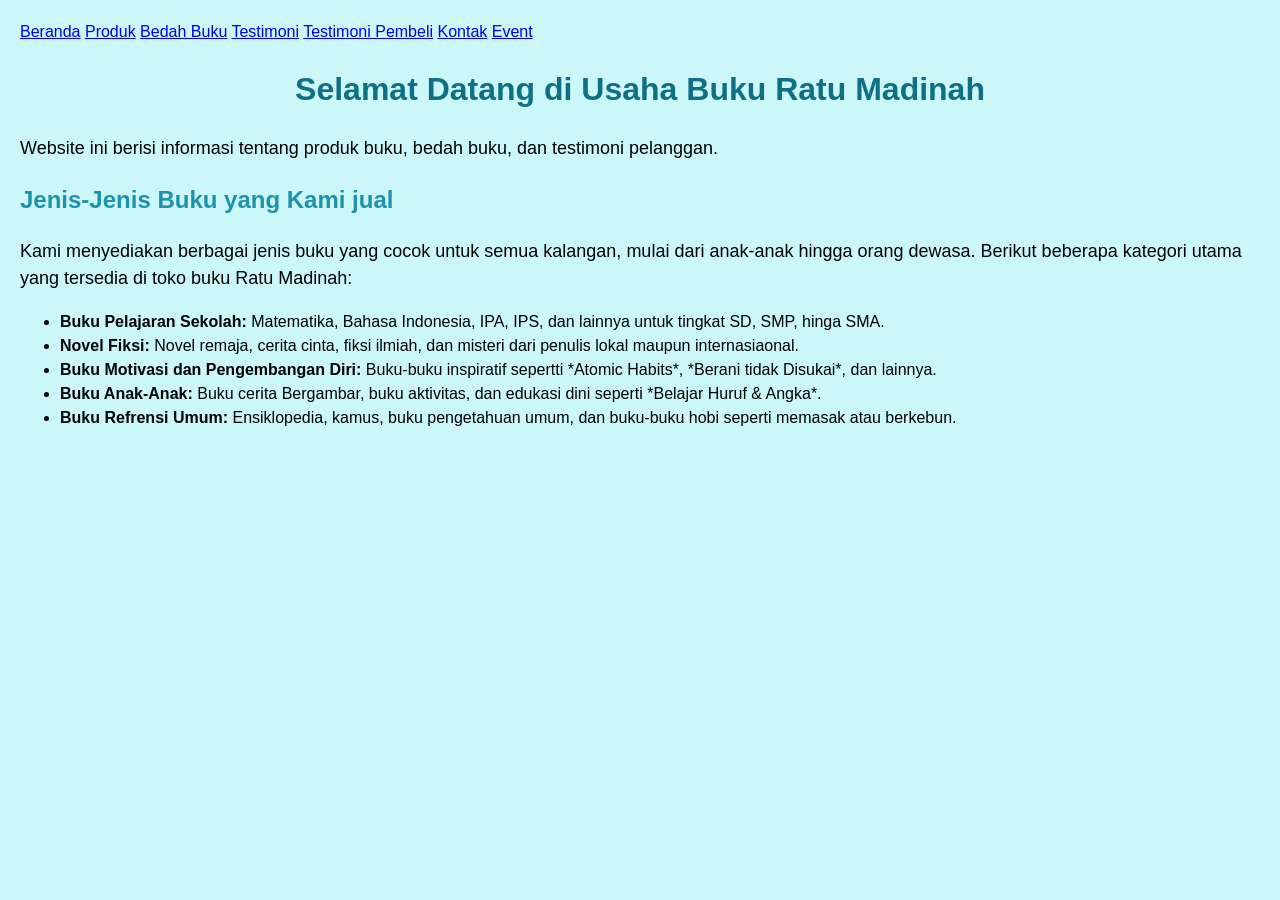
<file: index.html>
<!DOCTYPE html>
<html lang="id">
<head>
<meta charset="UTF-8">

<meta name="viewport" content="width=device-width, initial-
scale=1.0">

<title>Profil Usaha Buku</title>
<link rel="stylesheet" href="style.css" />
</head>
<body>
<nav> 
    <a href="index.html">Beranda</a>
    <a href="produk.html">Produk</a>
    <a href="bedah-buku.html">Bedah Buku</a>
    <a href="testimoni.html">Testimoni</a>
    <a href="tampil-testimoni.html">Testimoni Pembeli</a>
    <a href="kontak.html">Kontak</a>
    <a href="event.html">Event</a>
</nav>
<h1>Selamat Datang di Usaha Buku Ratu Madinah</h1>
<p>Website ini berisi informasi tentang produk buku, bedah
buku, dan testimoni pelanggan.</p>
<h2>Jenis-Jenis Buku yang Kami jual</h2>
<p>Kami menyediakan berbagai jenis buku yang cocok untuk semua kalangan, mulai dari anak-anak hingga orang dewasa. 
    Berikut beberapa kategori utama yang tersedia di toko buku Ratu Madinah:</p>
<ul>
<li><strong>Buku Pelajaran Sekolah: </strong>Matematika, Bahasa Indonesia, IPA, IPS, dan lainnya untuk tingkat SD, SMP, hinga SMA.</li>
<li><strong>Novel Fiksi: </strong>Novel remaja, cerita cinta, fiksi ilmiah, dan misteri dari penulis lokal maupun internasiaonal.</li>
<li><strong>Buku Motivasi dan Pengembangan Diri: </strong>Buku-buku inspiratif sepertti *Atomic Habits*, *Berani tidak Disukai*, dan lainnya.</li>
<li><strong>Buku Anak-Anak: </strong>Buku cerita Bergambar, buku aktivitas, dan edukasi dini seperti *Belajar Huruf & Angka*.</li>
<li><strong>Buku Refrensi Umum: </strong>Ensiklopedia, kamus, buku pengetahuan umum, dan buku-buku hobi seperti memasak atau berkebun.</li>
</ul>
</body>

</html>
</file>
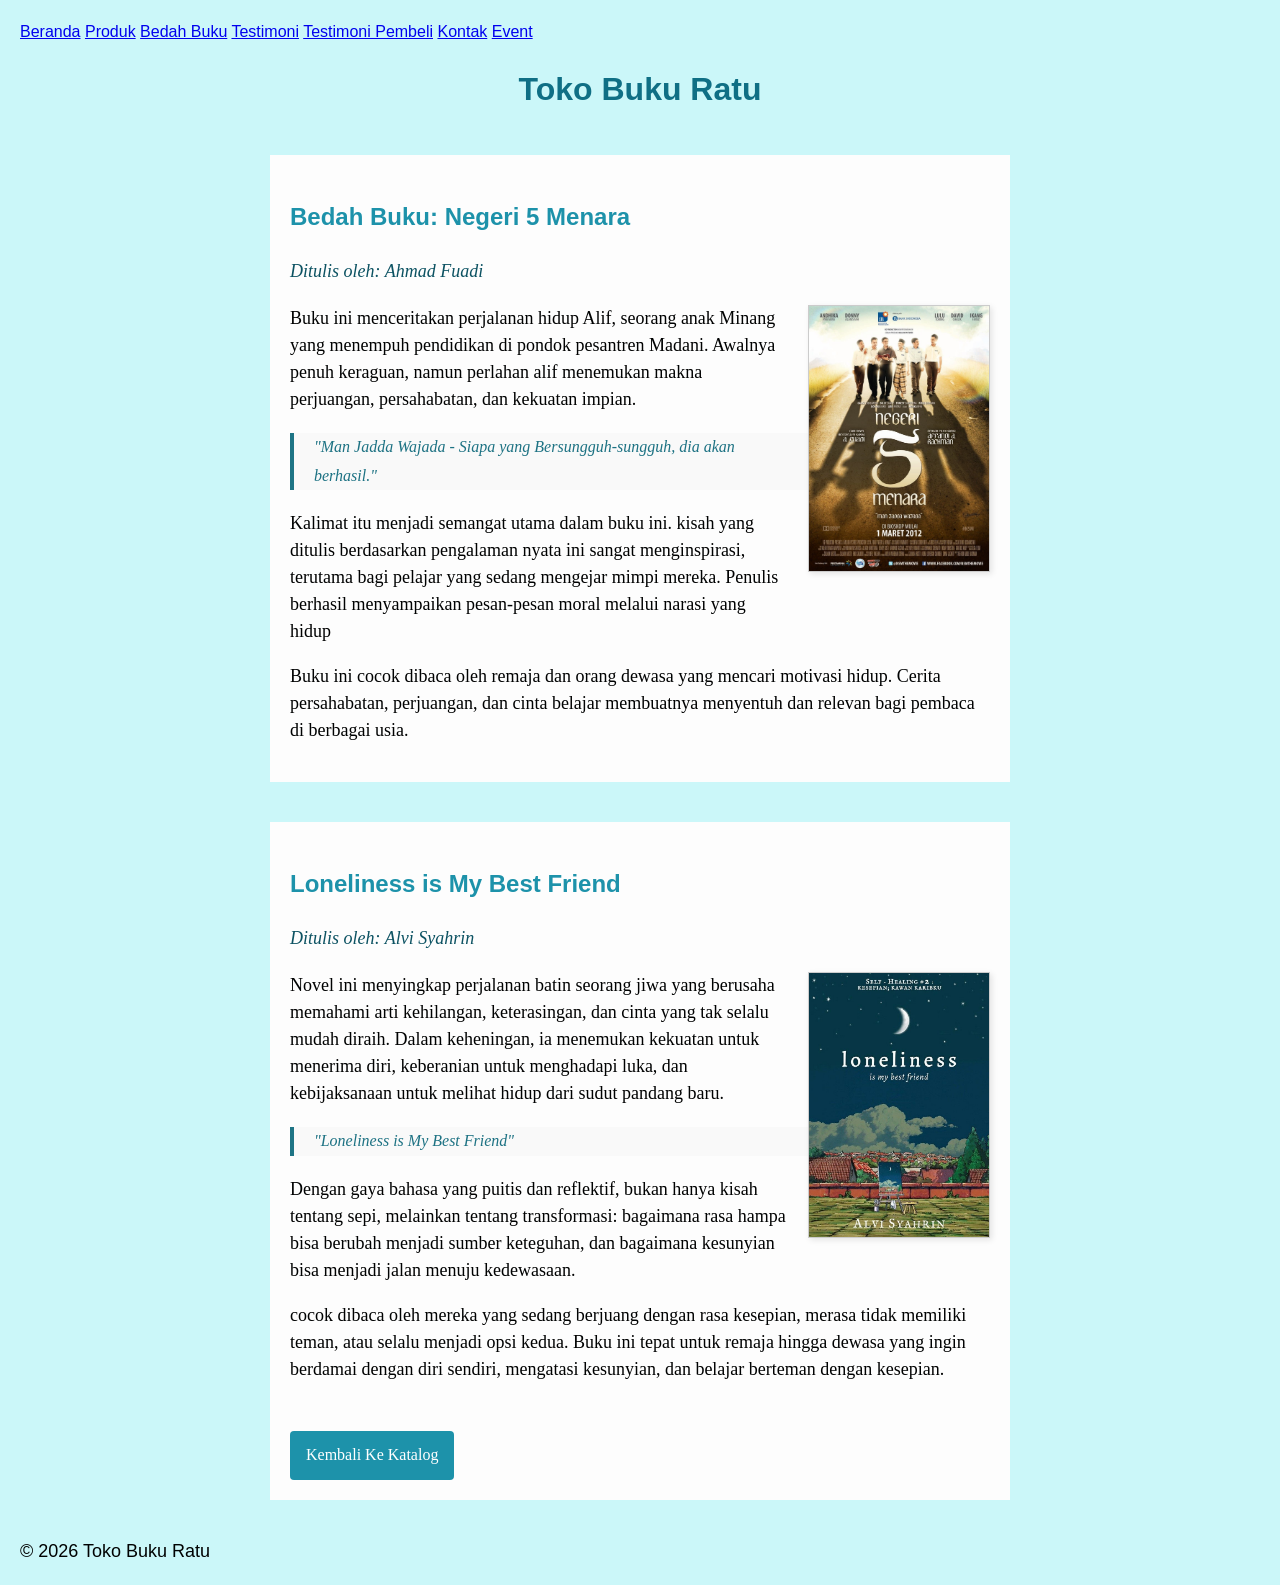
<file: bedah-buku.html>
<!DOCTYPE html>
<html lang="id">
<head>
<meta charset="UTF-8">
<meta name="viewport" content="width=device-width, initial-
scale=1.0">
<title>Profil Usaha Buku</title>
<link rel="stylesheet" href="style.css" />
</head>
<body>
<nav> 
    <a href="index.html">Beranda</a>
    <a href="produk.html">Produk</a>
    <a href="bedah-buku.html">Bedah Buku</a>
    <a href="testimoni.html">Testimoni</a>
    <a href="tampil-testimoni.html">Testimoni Pembeli</a>
    <a href="kontak.html">Kontak</a>
    <a href="event.html">Event</a>
</nav>
<h1>Toko Buku Ratu</h1>
<section class="daftar-produk">
<main class="artikel">
    <h2>Bedah Buku: Negeri 5 Menara</h2>
    <p class="penulis">Ditulis oleh: Ahmad Fuadi</p>
   
    <img src="55 men.jpg" alt="55 men" class="sampul">
    
    <p>
        Buku ini menceritakan perjalanan hidup Alif, seorang anak Minang yang menempuh pendidikan di pondok pesantren Madani.
        Awalnya penuh keraguan, namun perlahan alif menemukan makna perjuangan, persahabatan, dan kekuatan impian.
    </p>
    
    <blockquote>
        "Man Jadda Wajada - Siapa yang Bersungguh-sungguh, dia akan berhasil."
    </blockquote>
    
    <p> 
        Kalimat itu menjadi semangat utama dalam buku ini.
        kisah yang ditulis berdasarkan pengalaman nyata ini sangat menginspirasi, terutama bagi pelajar yang sedang mengejar mimpi mereka. Penulis berhasil menyampaikan pesan-pesan moral melalui narasi yang hidup
    </p>

    <p>
        Buku ini cocok dibaca oleh remaja dan orang dewasa yang mencari motivasi hidup. Cerita persahabatan, perjuangan, dan cinta belajar membuatnya menyentuh dan relevan bagi pembaca di berbagai usia.
    </p>
</main>
</section>
<selection class="daftar-produk"> 
<main class="artikel">
    <h2> Loneliness is My Best Friend</h2>
    <p class="penulis">Ditulis oleh: Alvi Syahrin</p>

    <img src="lonelise.jpg" alt="lonelise" class="sampul">

    <p>
        Novel ini menyingkap perjalanan batin seorang jiwa yang berusaha memahami arti kehilangan, keterasingan, dan cinta yang tak selalu mudah diraih. Dalam keheningan, ia menemukan kekuatan untuk menerima diri, keberanian untuk menghadapi luka, dan kebijaksanaan untuk melihat hidup dari sudut pandang baru.
    </p>

    <blockquote>"Loneliness is My Best Friend"</blockquote>

    <p>
        Dengan gaya bahasa yang puitis dan reflektif, bukan hanya kisah tentang sepi, melainkan tentang transformasi: bagaimana rasa hampa bisa berubah menjadi sumber keteguhan, dan bagaimana kesunyian bisa menjadi jalan menuju kedewasaan.
    </p>

    <p>
        cocok dibaca oleh mereka yang sedang berjuang dengan rasa kesepian, merasa tidak memiliki teman, atau selalu menjadi opsi kedua. Buku ini tepat untuk remaja hingga dewasa yang ingin berdamai dengan diri sendiri, mengatasi kesunyian, dan belajar berteman dengan kesepian. 
    </p>

    <a href="produk.html" class="btn-kembali"> Kembali Ke Katalog</a>
</main>
</selection>
<footer> 
    <p>&copy; 2026 Toko Buku Ratu</p>
</footer>

</body>

</html>
</file>
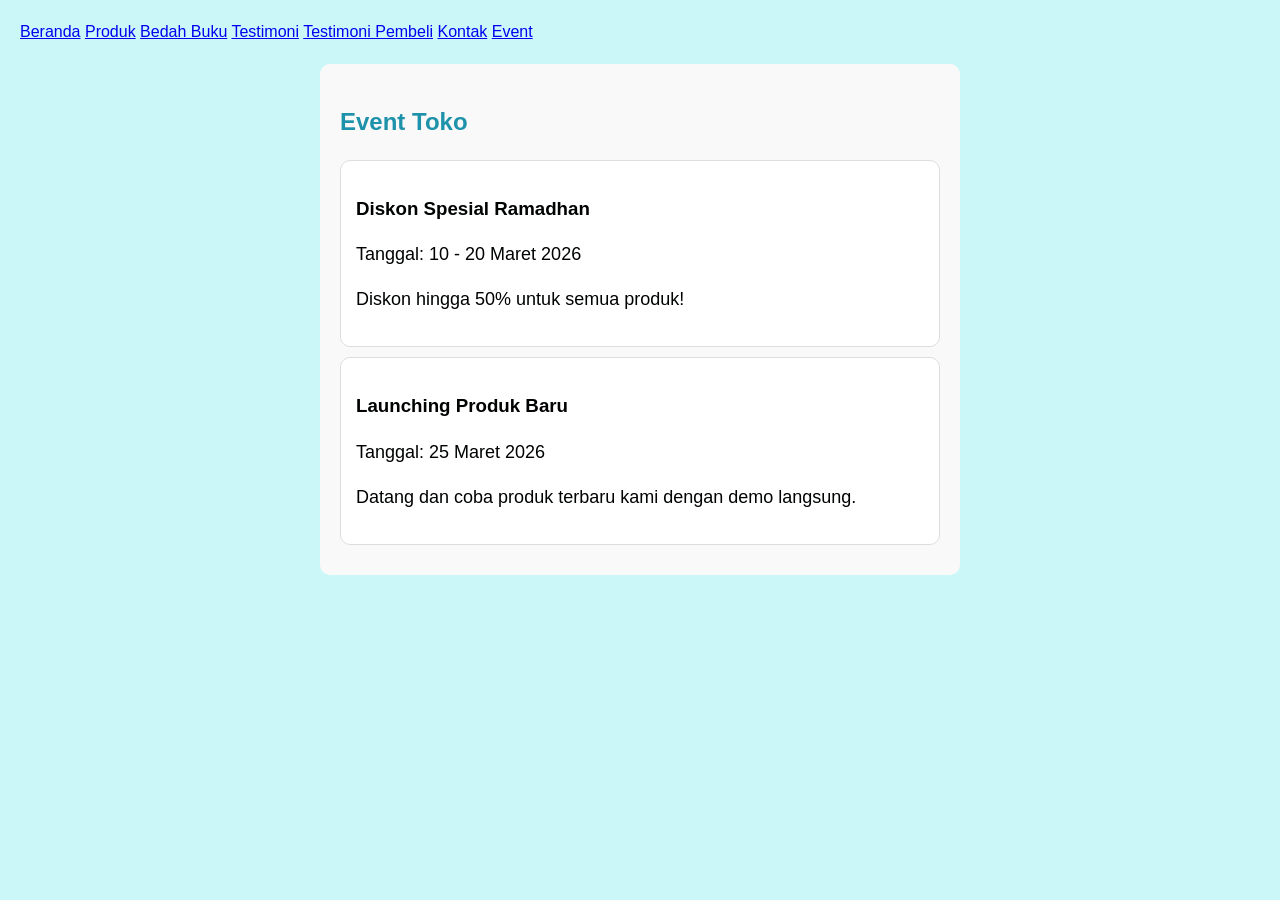
<file: event.html>
<!DOCTYPE html>
<html lang="id">
<head>
<meta charset="UTF-8">

<meta name="viewport" content="width=device-width, initial-
scale=1.0">

<title>Profil Usaha Buku</title>
<link rel="stylesheet" href="style.css" />
</head>
<body>
<nav> 
    <a href="index.html">Beranda</a>
    <a href="produk.html">Produk</a>
    <a href="bedah-buku.html">Bedah Buku</a>
    <a href="testimoni.html">Testimoni</a>
    <a href="tampil-testimoni.html">Testimoni Pembeli</a>
    <a href="kontak.html">Kontak</a>
    <a href="event.html">Event</a>
</nav>
<section id="event">
  <h2>Event Toko</h2>
  <div class="event-card">
    <h3>Diskon Spesial Ramadhan</h3>
    <p>Tanggal: 10 - 20 Maret 2026</p>
    <p>Diskon hingga 50% untuk semua produk!</p>
  </div>

  <div class="event-card">
    <h3>Launching Produk Baru</h3>
    <p>Tanggal: 25 Maret 2026</p>
    <p>Datang dan coba produk terbaru kami dengan demo langsung.</p>
  </div>
</section>

</body>

</html>
</file>
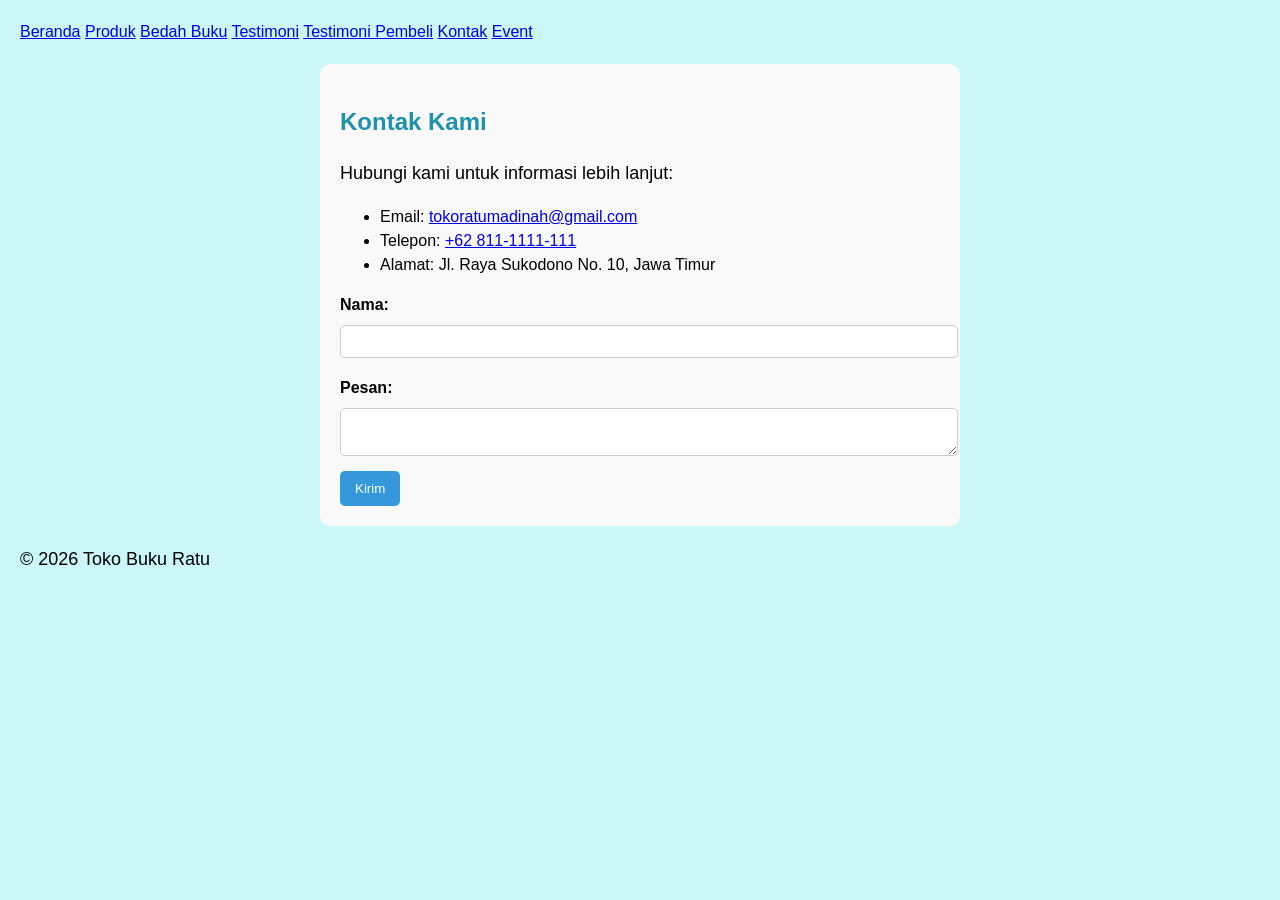
<file: kontak.html>
<!DOCTYPE html>
<html lang="id">
<head>
<meta charset="UTF-8">

<meta name="viewport" content="width=device-width, initial-
scale=1.0">

<title>Profil Usaha Buku</title>
<link rel="stylesheet" href="style.css" />
</head>
<body>
<nav> 
    <a href="index.html">Beranda</a>
    <a href="produk.html">Produk</a>
    <a href="bedah-buku.html">Bedah Buku</a>
    <a href="testimoni.html">Testimoni</a>
    <a href="tampil-testimoni.html">Testimoni Pembeli</a>
    <a href="kontak.html">Kontak</a>
    <a href="event.html">Event</a>
</nav>
<section id="kontak">
  <h2>Kontak Kami</h2>
  <p>Hubungi kami untuk informasi lebih lanjut:</p>
  <ul>
    <li>Email: <a href="mailto:tokoratumadinah@gmail.com">tokoratumadinah@gmail.com</a></li>
    <li>Telepon: <a href="tel:+628123456789">+62 811-1111-111</a></li>
    <li>Alamat: Jl. Raya Sukodono No. 10, Jawa Timur</li>
  </ul>
  <form id="formKontak">
    <label for="nama">Nama:</label>
    <input type="text" id="nama" required>
    
    <label for="pesan">Pesan:</label>
    <textarea id="pesan" required></textarea>
    
    <button type="submit">Kirim</button>
  </form>
</section>

<script>
document.getElementById("formKontak").addEventListener("submit", function(e){
  e.preventDefault();
  alert("Terima kasih, pesanmu sudah terkirim!");
});
</script>
<footer> 
    <p>&copy; 2026 Toko Buku Ratu</p>
</footer>
</body>

</html>
</file>
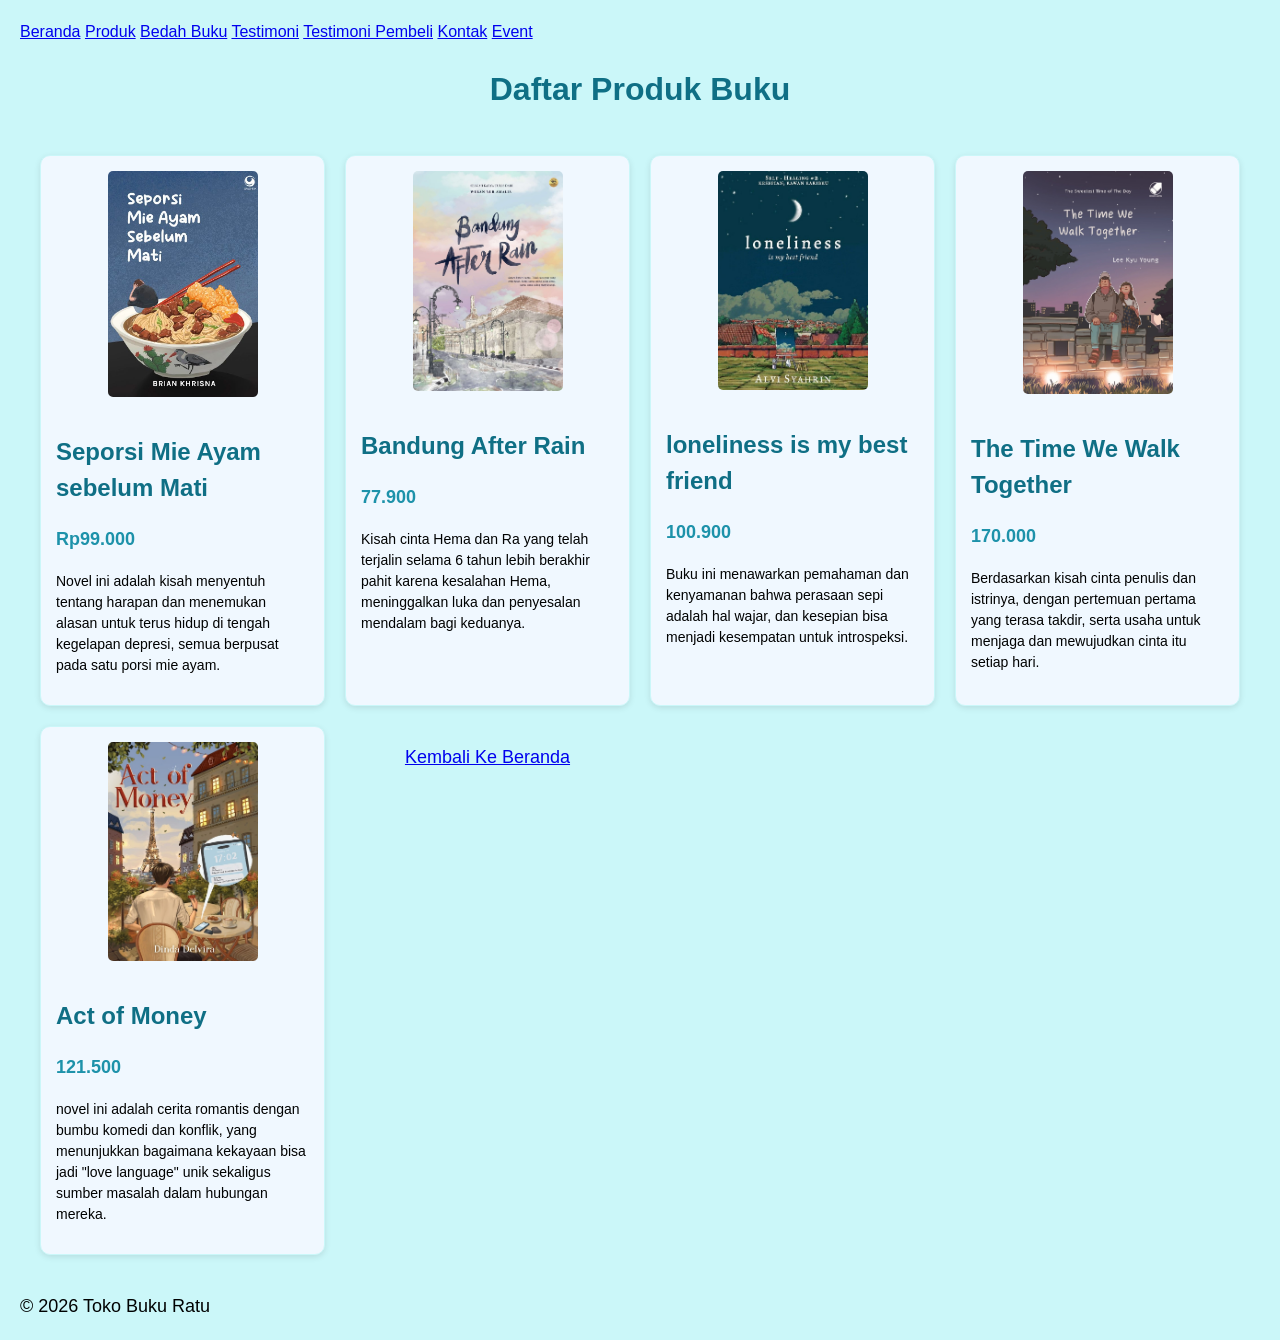
<file: produk.html>
<!DOCTYPE html>
<html lang="id">
<head>
<meta charset="UTF-8">

<meta name="viewport" content="width=device-width, initial-
scale=1.0">

<title>Profil Usaha Buku</title>
<link rel="stylesheet" href="style.css" />
</head>
<body>
<nav> 
    <a href="index.html">Beranda</a>
    <a href="produk.html">Produk</a>
    <a href="bedah-buku.html">Bedah Buku</a>
    <a href="testimoni.html">Testimoni</a>
    <a href="tampil-testimoni.html">Testimoni Pembeli</a>
    <a href="kontak.html">Kontak</a>
    <a href="event.html">Event</a>
</nav>
<h1>Daftar Produk Buku</h1>
<selection class="daftar-produk"> 
    <div class="produk">
        <img src="buku b.jpg" alt="buku b" width="150"/>
        <h2>Seporsi Mie Ayam sebelum Mati</h2>
        <p class="harga">Rp99.000</p>   
        <p class="deskripsi">Novel ini adalah kisah menyentuh tentang harapan dan menemukan alasan untuk terus hidup di tengah kegelapan depresi, semua berpusat pada satu porsi mie ayam. </p> 
    </div>

    <div class="produk">
        <img src="bandung.jpg" alt="bandung" width="150"/>
        <h2>Bandung After Rain</h2>
        <p class="harga">77.900</p>
        <p class="deskripsi">Kisah cinta Hema dan Ra yang telah terjalin selama 6 tahun lebih berakhir pahit karena kesalahan Hema, meninggalkan luka dan penyesalan mendalam bagi keduanya.</p>
    </div>

    <div class="produk">
        <img src="lonelise.jpg" alt="lonelise" width="150"/>
        <h2>loneliness is my best friend</h2>
        <p class="harga">100.900</p>
        <p class="deskripsi">Buku ini menawarkan pemahaman dan kenyamanan bahwa perasaan sepi adalah hal wajar, dan kesepian bisa menjadi kesempatan untuk introspeksi.</p>
    </div>

    <div class="produk">
         <img src="the time.jpg" alt="the time" width="150"/>
         <h2>The Time We Walk Together</h2>
         <p class="harga">170.000</p>
         <p class="deskripsi">Berdasarkan kisah cinta penulis dan istrinya, dengan pertemuan pertama yang terasa takdir, serta usaha untuk menjaga dan mewujudkan cinta itu setiap hari.</p>
    </div>

    <div class="produk">
         <img src="act.jpg" alt="act" width="150"/>
         <h2>Act of Money</h2>
         <p class="harga">121.500</p>
         <p class="deskripsi">novel ini adalah cerita romantis dengan bumbu komedi dan konflik, yang menunjukkan bagaimana kekayaan bisa jadi "love language" unik sekaligus sumber masalah dalam hubungan mereka.</p>
    </div>


<p style="text-align: center;">
    <a href="index.html">Kembali Ke Beranda</a></p>
</selection>
<footer> 
    <p>&copy; 2026 Toko Buku Ratu</p>
</footer>
</body>

</html>
</file>
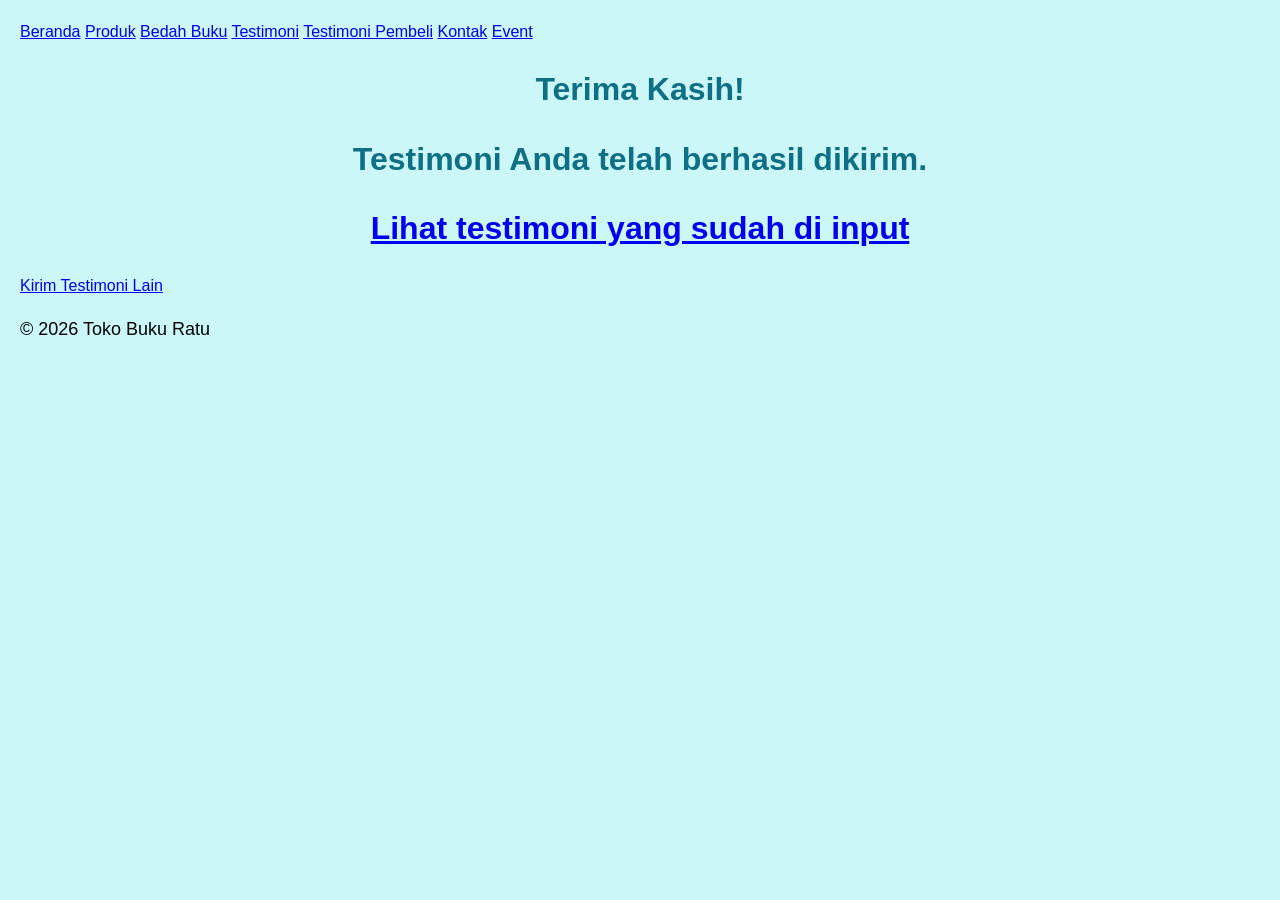
<file: proses-testimoni.html>
<!DOCTYPE html>
<html lang="id">
    <head>
        <meta charset="UTF-8">
        <meta name="viewport" content="width=device-width, initial-scale=1.0">
        <title>Formulir Testimoni - Toko Buku Ratu</title>
        <link rel="stylesheet" href="style.css">
    </head>
 
 <body>
        <nav>
    <a href="index.html">Beranda</a>
    <a href="produk.html">Produk</a>
    <a href="bedah-buku.html">Bedah Buku</a>
    <a href="testimoni.html">Testimoni</a>
    <a href="tampil-testimoni.html">Testimoni Pembeli</a>
    <a href="kontak.html">Kontak</a>
    <a href="event.html">Event</a>
        </nav>

 <main class="konfirmasi">
    <h1>Terima Kasih!</h1>
    <h1>Testimoni Anda telah berhasil dikirim.</h1>
    <h1><a href="tampil-testimoni.html">Lihat testimoni yang sudah di input</a></h1>
    <section class="testimoni-terkirim"></section>
    <a href="testimoni.html">Kirim Testimoni Lain</a>
 </main>

 <footer>
    <p>&copy; 2026 Toko Buku Ratu</p>
 </footer>
 </body>
 </html>
</file>
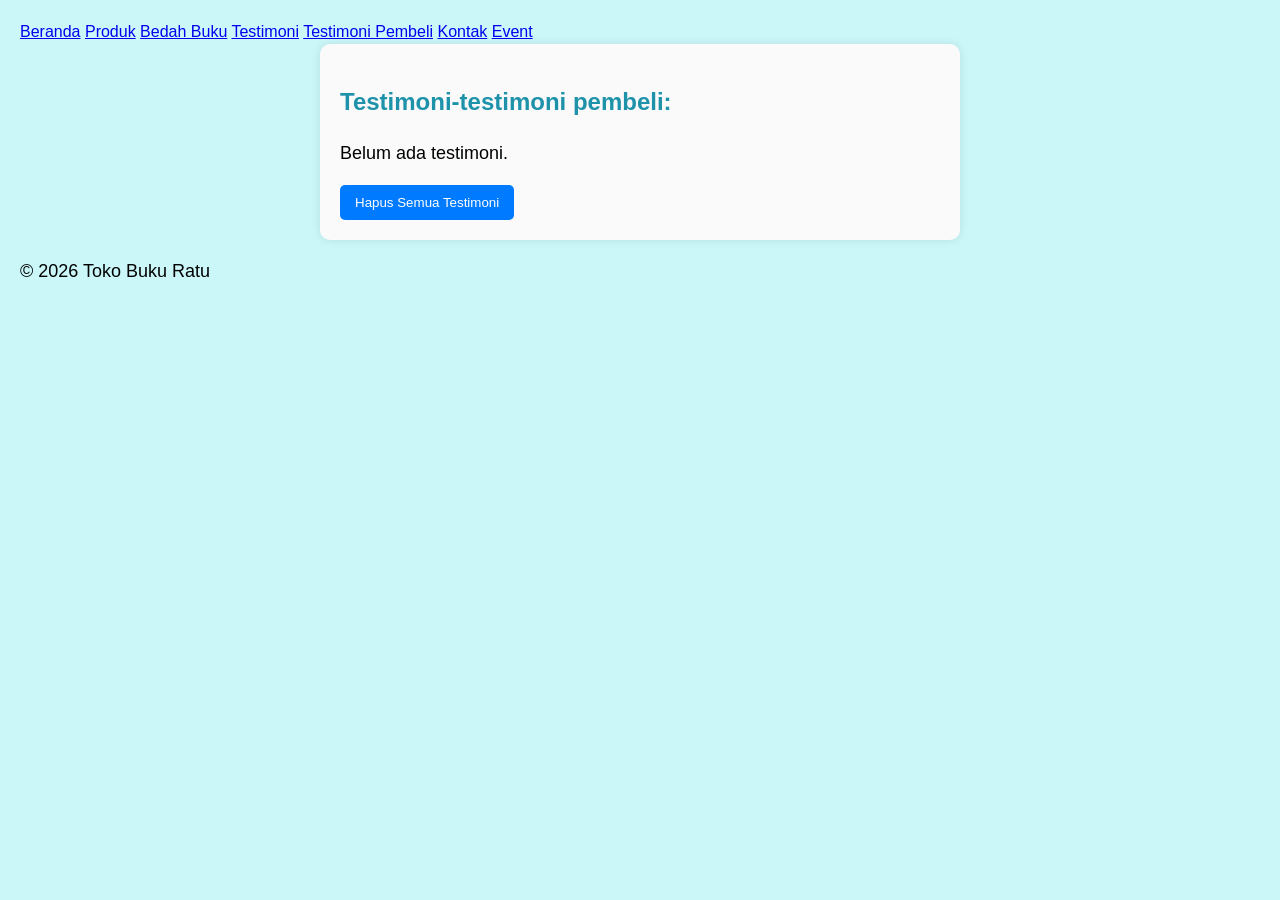
<file: tampil-testimoni.html>
<!DOCTYPE html>
<html lang="id">
    <head>
        <meta charset="UTF-8">
        <meta name="viewport" content="width=device-width, initial-scale=1.0">
        <title>Formulir Testimoni - Toko Buku Ratu</title>
        <link rel="stylesheet" href="style.css">
    </head>
 <body>
    
        <nav>
    <a href="index.html">Beranda</a>
    <a href="produk.html">Produk</a>
    <a href="bedah-buku.html">Bedah Buku</a>
    <a href="testimoni.html">Testimoni</a>
    <a href="tampil-testimoni.html">Testimoni Pembeli</a>
    <a href="kontak.html">Kontak</a>
    <a href="event.html">Event</a>
        </nav>
<main class="formulir">
    <h2>Testimoni-testimoni pembeli:</h2>
    <div id="daftarTestimoni"></div>
    <button id="hapusSemua">Hapus Semua Testimoni</button></div>
    <section>
        <div id="daftarTestimoni"></div>
    </section>
</main>

<footer>
    <p>&copy; 2026 Toko Buku Ratu</p>
</footer>
<script>
    const container = document.getElementById('daftarTestimoni');
    const testimoniList = JSON.parse(localStorage.getItem('testimoniList')) || [];
    if (testimoniList.length ===0){
        container.innerHTML="<p>Belum ada testimoni.</p>";
    }else{
        testimoniList.forEach((t,i) => {
            const el = document.createElement('div');
            el.className = 'testimoni-box';
            el.innerHTML = `
             <p><strong>Nama:</strong>${t.nama}</p>
             <p><strong>Asal:</strong>${t.asal}</p>
             <p><strong>Email:</strong>${t.email}</p>
             <p><strong>Judul:</strong>${t.judul}</p>
             <p><strong>Rating:</strong>${t.rating}</p>
             <p><strong>Pesan:</strong>${t.pesan}</p>
               `;
               container.appendChild(el);
        });
        }

    document.getElementById("hapusSemua").addEventListener("click", function() {
        const konfirmasi=confirm("Apakah Anda yakin ingin menghapus semua testimoni?");
        if(konfirmasi){
            localStorage.removeItem("testimoniList");
            location.reload();
        }
    });
</script>
 </body>

</html>
</file>
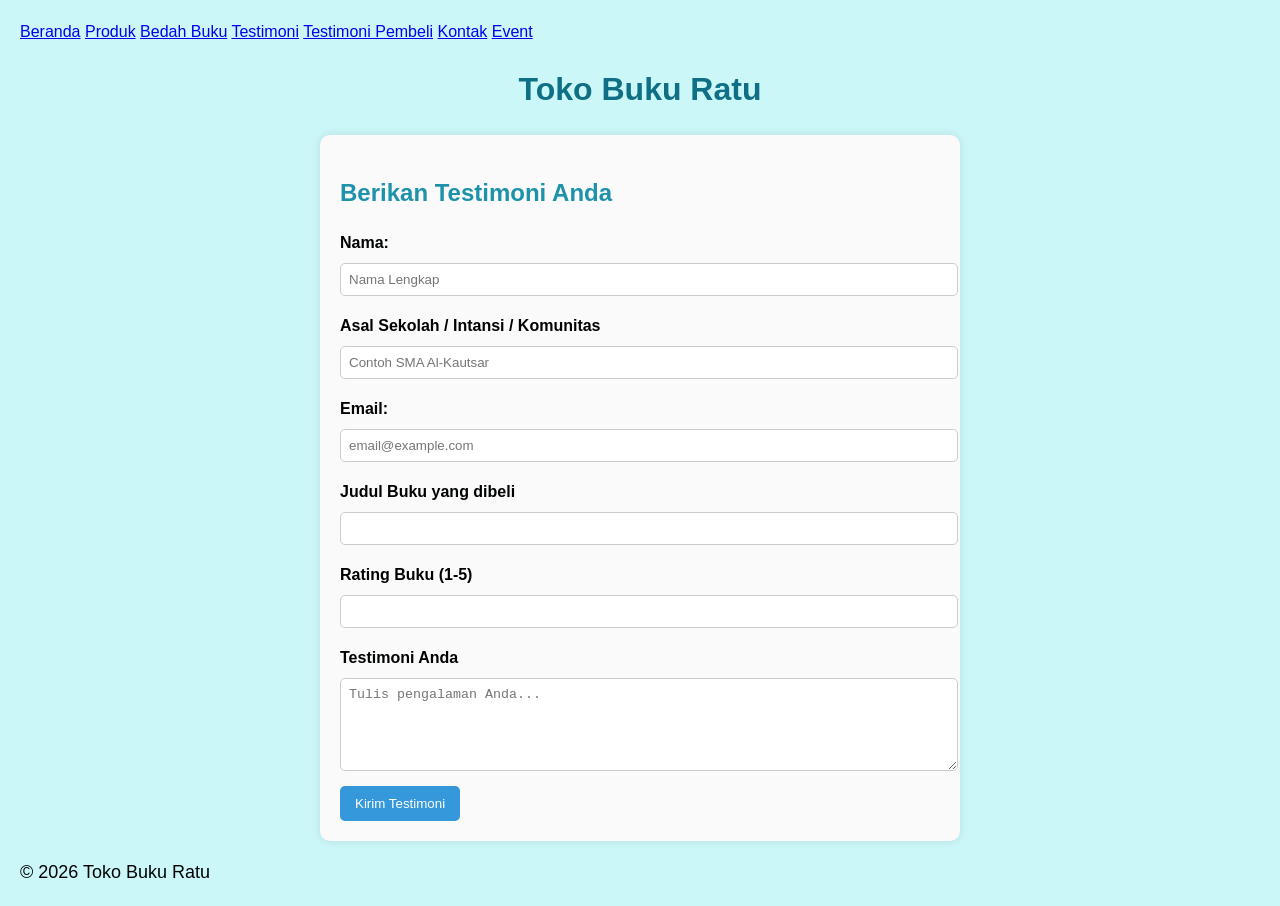
<file: testimoni.html>
<!DOCTYPE html>
<html lang="id">
    <head>
        <meta charset="UTF-8">
        <meta name="viewport" content="width=device-width, initial-scale=1.0">
        <title>Formulir Testimoni - Toko Buku Ratu</title>
        <link rel="stylesheet" href="style.css">
    </head>
 <body>
    
        <nav>
    <a href="index.html">Beranda</a>
    <a href="produk.html">Produk</a>
    <a href="bedah-buku.html">Bedah Buku</a>
    <a href="testimoni.html">Testimoni</a>
    <a href="tampil-testimoni.html">Testimoni Pembeli</a>
    <a href="kontak.html">Kontak</a>
    <a href="event.html">Event</a>
        </nav>
        <h1>Toko Buku Ratu</h1>
    
<main class="formulir">
    <h2>Berikan Testimoni Anda</h2>
    <form id="formTestimoni">
    <label for="nama">Nama:</label>
    <input type="text" id="nama" name="nama" required placeholder="Nama Lengkap">

    <label for="asal">Asal Sekolah / Intansi / Komunitas</label>
    <input type="text" id="asal" name="asal" required placeholder="Contoh SMA Al-Kautsar">
    
    <label for="email">Email:</label>
    <input type="email" id="email" name="email" required placeholder="email@example.com">

    <label for="judul">Judul Buku yang dibeli</label>
    <input type="text" id="judul" name="judul_buku">

    <label for="rating">Rating Buku (1-5)</label>
    <input type="number" id="rating" name="rating">

    <label for="pesan">Testimoni Anda</label>
    <textarea id="pesan" name="pesan" required placeholder="Tulis pengalaman Anda..." rows="5"></textarea>

    <button type="submit">Kirim Testimoni</button>
    </form>
</main>
<footer>
    <p>&copy; 2026 Toko Buku Ratu</p>
</footer>
    <script>
        document.getElementById('formTestimoni').addEventListener('submit', function(e) {
        e.preventDefault();
        
        const nama=document.getElementById('nama').value;
        const asal=document.getElementById('asal').value;
        const email=document.getElementById('email').value;
        const judul=document.getElementById('judul').value;
        const rating=document.getElementById('rating').value;
        const pesan=document.getElementById('pesan').value;

        const dataBaru={nama, asal, email, judul, rating, pesan};
        
        // Ambil list dari localStorage
        const testimoniList=JSON.parse(localStorage.getItem('testimoniList')) || [];

        // Tambahan testimoni baru
        testimoniList.push(dataBaru);

        // Simpan kembali ke localStorage
        localStorage.setItem('testimoniList',JSON.stringify(testimoniList));

        // Arahkan ke halaman konfirmasi
        window.location.href='proses-testimoni.html';
        });
    </script>

 </body>
</html>
</file>
<file: style.css>
body {
background-color: #cbf7f9;
font-family: Arial, sans-serif;
color: #000202;
margin: 20px;
font-family: 'Lucida Sans', 'Lucida Sans Regular', 'Lucida Grande', 'Lucida Sans Unicode', Geneva, Verdana, sans-serif;
font-weight: 400;
line-height: 1.5;
}
h1 {
color: #0f6f85;
text-align: center;
font-family: 'Gill Sans', 'Gill Sans MT', Calibri, 'Trebuchet MS', sans-serif;
}
h2 {
color: #1d92aa;
text-align: left;
font-family: 'Lucida Sans', 'Lucida Sans Regular', 'Lucida Grande', 'Lucida Sans Unicode', Geneva, Verdana, sans-serif;
}
p {
font-size: 18px;
text-align: left;
line-height: 1.5;
}
.daftar-produk{
    display: grid;
    grid-template-columns:repeat(auto-fit,minmax(250px,1fr));
    gap:20px;
    padding: 20px;
}
.produk{
    background-color: aliceblue;
    border: 1px solid #cbf7f9;
    padding: 15px;
    border-radius: 10px;
    text-align: center;
    box-shadow: 0 2px 6px rgba(0, 0, 0, 0.1);
}
.produk img{
    width: 150px;
    height: auto;
    border-radius: 5px;
    margin-bottom: 10px;
}
.produk h2{
    font-display: 20px;
    color: #0f6f85;
}
.produk h3{
    font-size: 16px;
    color: #0f6f85;
}
.harga{
    font-weight: bold;
    color: #1d92aa;
}
.deskripsi{
    font-size: 14px;
    color: #000202;
}
.artikel{
    max-width: 700px;
    margin: auto;
    padding: 20px;
    background-color: #fdfdfd;
    font-family: 'Georgia', serif;
    line-height: 1.8;
}
.artikel .penulis{
    font-style: italic;
    color: #0c5262;
    margin-bottom: 20px;
}
.artikel .sampul{
    width: 180px;
    float: right;
    margin: 0 0 20px 20px;
    border: 1px solid #ccc;
    box-shadow: 2px 2px 6px rgba(0, 0, 0, 0.1);
}
.artikel blockquote{
    font-style: italic;
    padding-left: 20px;
    margin: 20px 0;
    border-left: 4px solid rgb(30, 116, 133);
    color: #1d7283;
    background-color: #f9f9f9;
}
.btn-kembali{
    display: inline-block;
    margin-top: 30px;
    padding: 10px 16px;
    background-color: #1d92aa;
    color: white;
    text-decoration: none;
    border-radius: 4px;
}
.btn-kembali:hover{
    background-color: #004d99;
}
.formulir{
    max-width: 600px;
    margin: auto;
    padding: 20px;
    background-color: #fafafa;
    border-radius: 10px;
    box-shadow: 0 0 10px rgb(0,0,0,0.1);
}
form label{
    display: block;
    margin-top: 10px;
    font-weight: bold;
}
form input, form select, form textarea{
    width: 100%;
    padding: 8px;
    margin-top: 5px;
    margin-bottom: 15px;
    border-radius: 5px;
    border: 1px solid #ccc;
}
form button{
    background-color: #3498db;
    color: white;
    padding: 10px 15px;
    border: none;
    border-radius: 5px;
    cursor: pointer;
}
form button:hover{
    background-color: #2980b9;
}
  #kontak, #event {
    padding: 20px;
    margin: 20px auto;
    max-width: 600px;
    background: #f9f9f9;
    border-radius: 10px;
  }
  h2 { color: #1d92aa; }
  .event-card {
    background: #fff;
    padding: 15px;
    margin: 10px 0;
    border: 1px solid #ddd;
    border-radius: 10px;
  }
  form input, form textarea {
    width: 100%;
    margin: 8px 0;
    padding: 8px;
  }
  button {
    background: #007bff;
    color: white;
    border: none;
    padding: 10px 15px;
    cursor: pointer;
    border-radius: 5px;
  }
  button:hover {
    background: #0056b3;
  }
</file>
